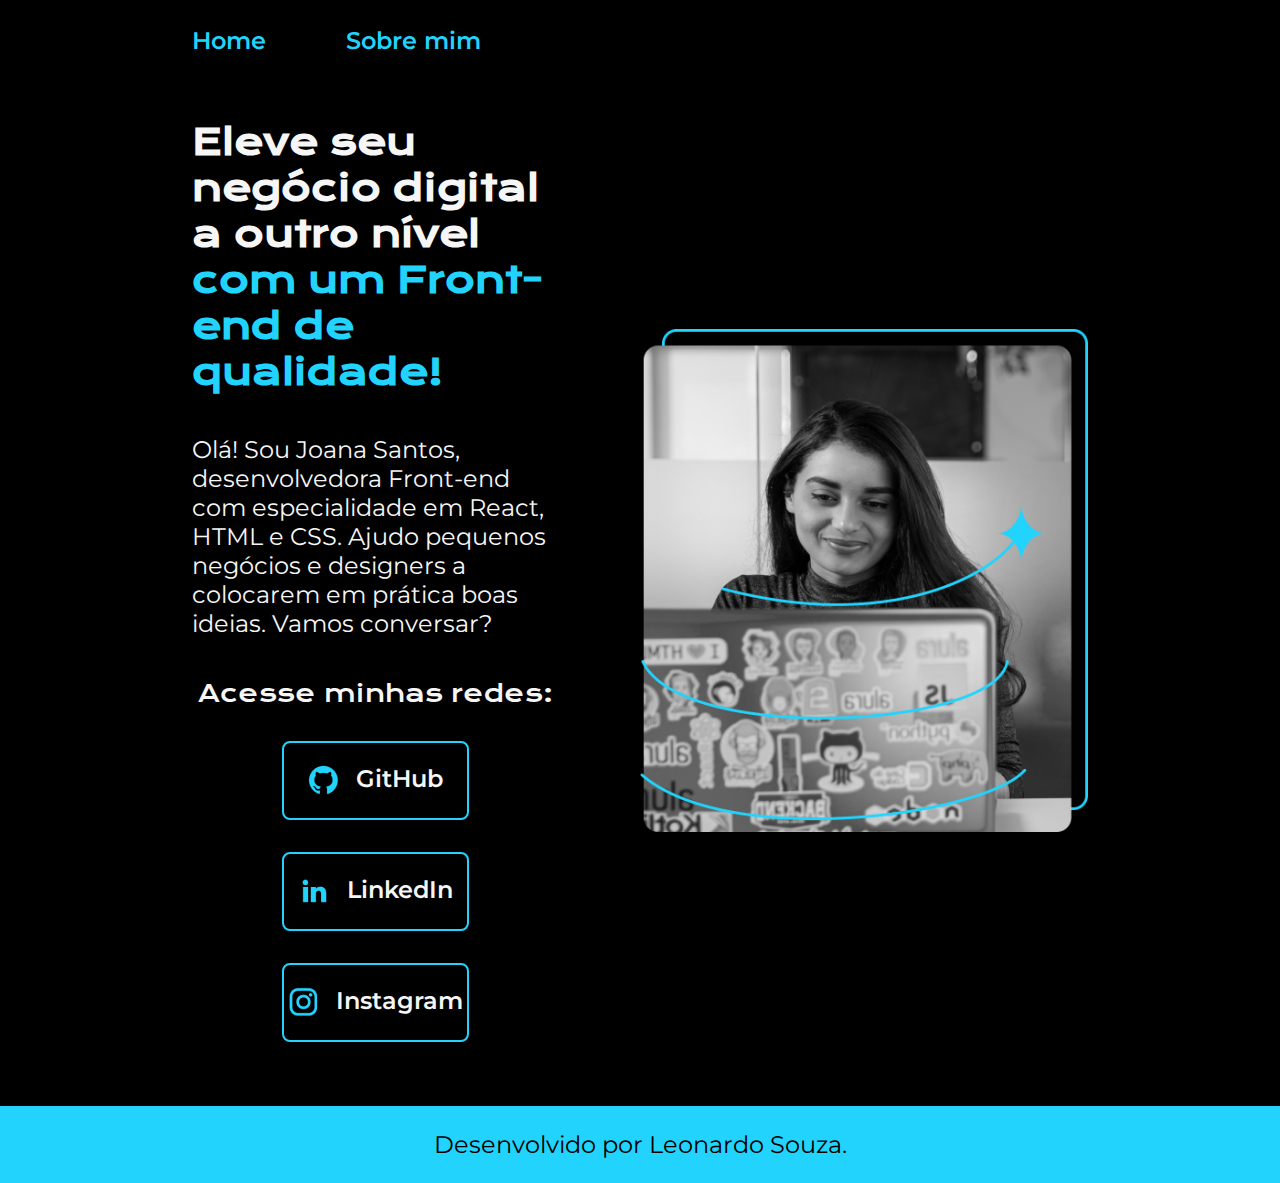
<file: index.html>
<!DOCTYPE html>
<html lang="pt-br">
<head>
    <meta charset="UTF-8">
    <meta name="viewport" content="width=device-width, initial-scale=1.0">
    <title>Portfólio</title>
    <link rel="stylesheet" href="Styles/style.css">
</head>
<body>
    <header class="cabecalho">
        <nav class="cabecalho__menu">
            <a href="index.html" title="Home" class="cabecalho__menu__link">Home</a>
            <a href="about.html" title="Sobre mim" class="cabecalho__menu__link">Sobre mim</a>
        </nav>
    </header>
    <main class="apresentacao">
        <section class="apresentacao__conteudo">
            <h1 class="apresentacao__conteudo__titulo">Eleve seu negócio digital a outro nível <strong class="titulo-destaque">com um Front-end de qualidade!</strong></h1>
            <p class="apresentacao__conteudo__texto">Olá! Sou Joana Santos, desenvolvedora Front-end com especialidade em React, HTML e CSS. Ajudo pequenos negócios e designers a colocarem em prática boas ideias. Vamos conversar?</p>
            
            <div class="apresentacao__links">    
                <h2 class="apresentacao__links__subtitulo">Acesse minhas redes:</h2>
                <a href="https://github.com/LeSSouza" class="apresentacao__links__navegacao" target="_blank">
                    <img src="assets/github.png" alt="GitHub">
                    GitHub
                </a>

                <a href="https://www.linkedin.com/in/leonardodasilvasouza/" class="apresentacao__links__navegacao" target="_blank">
                    <img src="assets/linkedin.png" alt="LinkedIn">
                    LinkedIn
                </a>

                <a href="https://www.instagram.com/heyleooh/" class="apresentacao__links__navegacao" target="_blank">
                    <img src="assets/instagram.png" alt="Instagram">
                    Instagram
                </a>
            </div>
        </section>

        <img class="apresentacao__imagem" src="assets/Imagem.png" alt="Foto da Joana Santos programando">
    </main>
    <footer class="rodape">Desenvolvido por Leonardo Souza.</footer>
</body>
</html>
</file>
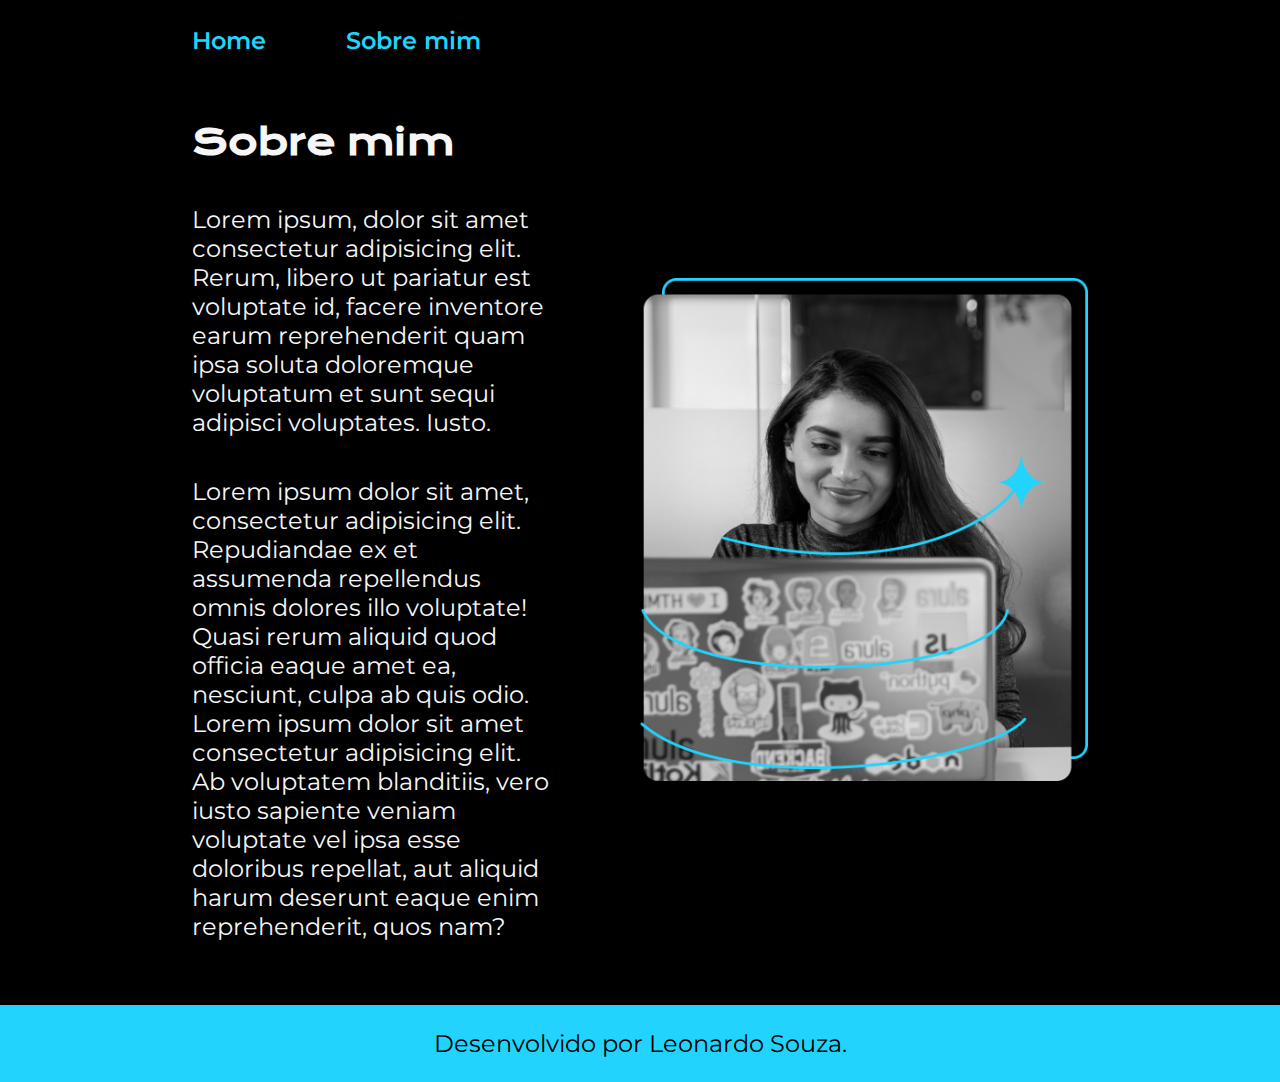
<file: about.html>
<!DOCTYPE html>
<html lang="pt-br">
<head>
    <meta charset="UTF-8">
    <meta name="viewport" content="width=device-width, initial-scale=1.0">
    <title>Sobre mim</title>
    <link rel="stylesheet" href="Styles/style.css">
</head>
<body>

    <header class="cabecalho">
        <nav class="cabecalho__menu">
            <a href="index.html" title="Home" class="cabecalho__menu__link">Home</a>
            <a href="about.html" title="Sobre mim" class="cabecalho__menu__link">Sobre mim</a>
        </nav>
    </header>
    <main class="apresentacao">
        <section class="apresentacao__conteudo">
            <h1 class="apresentacao__conteudo__titulo">Sobre mim</h1>
            <p class="apresentacao__conteudo__texto">Lorem ipsum, dolor sit amet consectetur adipisicing elit. Rerum, libero ut pariatur est voluptate id, facere inventore earum reprehenderit quam ipsa soluta doloremque voluptatum et sunt sequi adipisci voluptates. Iusto.</p>
            <p class="apresentacao__conteudo__texto">Lorem ipsum dolor sit amet, consectetur adipisicing elit. Repudiandae ex et assumenda repellendus omnis dolores illo voluptate! Quasi rerum aliquid quod officia eaque amet ea, nesciunt, culpa ab quis odio. Lorem ipsum dolor sit amet consectetur adipisicing elit. Ab voluptatem blanditiis, vero iusto sapiente veniam voluptate vel ipsa esse doloribus repellat, aut aliquid harum deserunt eaque enim reprehenderit, quos nam?</p>
        </section>
        <img class="apresentacao__imagem" src="assets/Imagem.png" alt="Foto da Joana Santos programando">
    </main>
    <footer class="rodape">Desenvolvido por Leonardo Souza.</footer>
</body>
</html>
</file>
<file: Styles/style.css>
@import url('https://fonts.googleapis.com/css2?family=Krona+One&family=Montserrat:wght@400;600&display=swap');

:root {
    --cor-primaria: #000000;
    --cor-secundaria: #F6F6F6;
    --cor-terciaria: #22D4FD;
    --cor-hover: #272727;

    --fonte-primaria: 'Krona One', sans-serif;
    --fonte-secundaria: 'Montserrat', sans-serif;
}

*{
    margin: 0;
    padding: 0;
}

body{
    box-sizing: border-box;
    background-color: var(--cor-primaria);
    color: var(--cor-secundaria);
}

.cabecalho{
    padding: 2% 0% 0% 15%;
}

.cabecalho__menu{
    display: flex;
    gap: 80px;
}

.cabecalho__menu__link{
    font-family: var(--fonte-secundaria);
    font-size: 1.5rem;
    font-weight: 600;
    color: var(--cor-terciaria);
    text-decoration: none;
}

.apresentacao{
    padding: 5% 15%;
    display: flex;
    align-items: center;
    justify-content: space-between;
    gap: 82px;
}

.apresentacao__conteudo{
    width: 50%;
    display: flex;
    flex-direction: column;
    gap: 40px;
}

.apresentacao__conteudo__titulo{
    font-size: 2.25rem;
    font-family: var(--fonte-primaria);
}

.titulo-destaque{
    color: var(--cor-terciaria);
}

.apresentacao__conteudo__texto{
    font-size: 1.5rem;
    font-family: var(--fonte-secundaria);
}

.apresentacao__links{
    display: flex;
    flex-direction: column;
    justify-content: space-between;
    align-items: center;
    gap: 32px;
}

.apresentacao__links__subtitulo{
    font-family: var(--fonte-primaria);
    font-weight: 400;
    font-size: 1.5rem;
}

.apresentacao__links__navegacao{
    display: flex;
    justify-content: center;
    gap: 16px;
    border: 2px solid var(--cor-terciaria);
    width: 50%;
    text-align: center;
    border-radius: 8px;
    font-size: 1.5rem;
    font-weight: 600;
    padding: 21.5px 0;
    text-decoration: none;
    color: var(--cor-secundaria);
    font-family: var(--fonte-secundaria);
}

.apresentacao__links__link:hover{
    background-color: var(--cor-hover);
}

.apresentacao__imagem{
    width: 50%;
}

.rodape{
    color: var(--cor-primaria);
    background-color: var(--cor-terciaria);
    padding: 24px;
    text-align: center;
    font-family: var(--fonte-secundaria);
    font-size: 1.5rem;
    font-weight: 400;
}

@media (max-width: 1200px) {
    .cabecalho{
         padding: 10%;  
    }
    .cabecalho__menu{
        justify-content: center;
    }
    .apresentacao{
        flex-direction: column-reverse;
        padding: 5%;
    }
    
    .apresentacao__conteudo{
        width: auto;
    }
}
</file>
